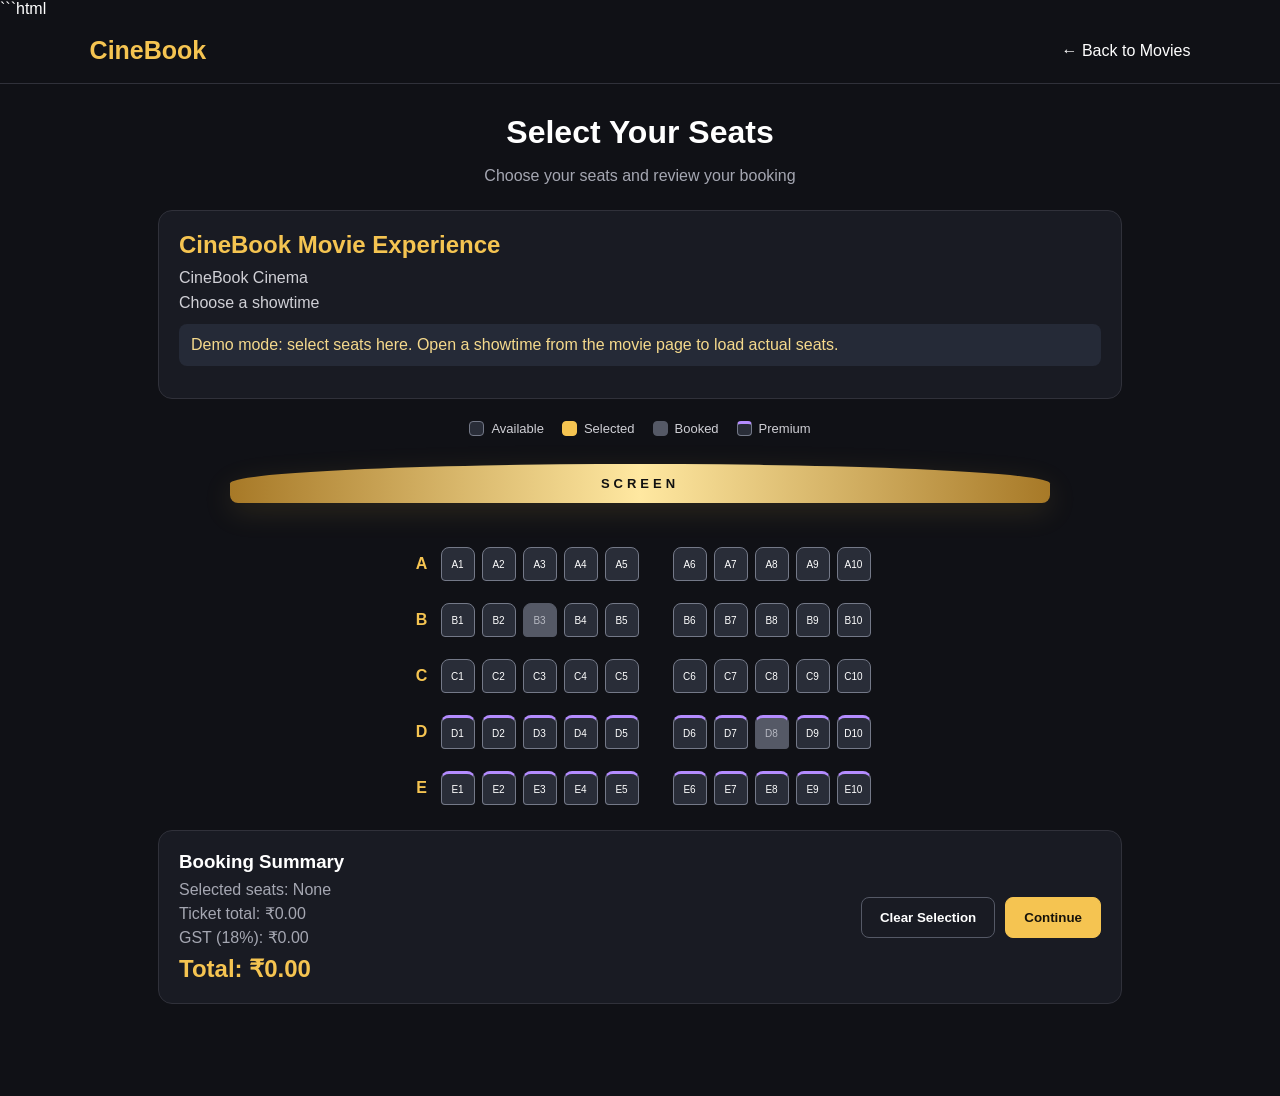
<file: templates/seat.html>
```html
<!DOCTYPE html>
<html lang="en">
<head>
<meta charset="UTF-8">
<meta name="viewport" content="width=device-width, initial-scale=1.0">
<title>CineBook | Select Seats</title>

<style>
* { box-sizing: border-box; }

:root {
  --gold: #f5c451;
  --bg: #101116;
  --panel: #191b23;
  --muted: #a5a7b2;
  --available: #292d38;
  --selected: #f5c451;
  --booked: #555966;
}

body {
  margin: 0;
  font-family: Arial, sans-serif;
  background: var(--bg);
  color: #fff;
}

header {
  padding: 18px 7%;
  border-bottom: 1px solid #30313a;
  display: flex;
  justify-content: space-between;
  align-items: center;
}

.logo {
  font-size: 25px;
  font-weight: bold;
  color: var(--gold);
}

header a {
  color: white;
  text-decoration: none;
}

main {
  max-width: 1000px;
  margin: 30px auto;
  padding: 0 18px 40px;
}

h1 {
  text-align: center;
  margin-bottom: 8px;
}

.subtitle {
  text-align: center;
  color: var(--muted);
  margin-bottom: 25px;
}

.show-card, .booking-card {
  background: var(--panel);
  border: 1px solid #30313a;
  border-radius: 14px;
  padding: 20px;
  margin-bottom: 22px;
}

.show-card h2 {
  margin: 0 0 10px;
  color: var(--gold);
}

.show-card p {
  margin: 7px 0;
  color: #d0d0d6;
}

.message {
  padding: 12px;
  border-radius: 8px;
  background: #252a37;
  color: #f5d98c;
  margin: 12px 0;
  display: none;
  overflow-wrap: anywhere;
}

.legend {
  display: flex;
  gap: 18px;
  justify-content: center;
  flex-wrap: wrap;
  margin: 22px 0;
  color: #d0d0d6;
  font-size: 13px;
}

.legend span {
  display: flex;
  align-items: center;
  gap: 7px;
}

.dot {
  width: 15px;
  height: 15px;
  display: inline-block;
  border-radius: 4px;
  background: var(--available);
  border: 1px solid #737887;
}

.dot.selected { background: var(--gold); border-color: var(--gold); }
.dot.booked { background: var(--booked); border-color: var(--booked); }

.screen {
  width: 85%;
  margin: 28px auto 36px;
  padding: 12px;
  text-align: center;
  color: #111;
  background: linear-gradient(90deg, #a77927, #ffe8a1, #a77927);
  border-radius: 50% 50% 8px 8px;
  font-weight: bold;
  letter-spacing: 4px;
  font-size: 13px;
  box-shadow: 0 8px 30px #f5c45120;
}

#seatMap {
  display: flex;
  flex-direction: column;
  gap: 22px;
  align-items: center;
  overflow-x: auto;
  padding: 8px 0 25px;
}

.seat-row {
  display: flex;
  align-items: center;
  justify-content: center;
  gap: 7px;
  min-width: max-content;
}

.row-label {
  width: 24px;
  text-align: center;
  color: var(--gold);
  font-weight: bold;
}

.seat {
  width: 34px;
  height: 34px;
  padding: 0;
  border: 1px solid #747988;
  border-radius: 8px 8px 4px 4px;
  background: var(--available);
  color: #fff;
  cursor: pointer;
  font-size: 10px;
  transition: 0.15s;
}

.seat:hover:not(:disabled) {
  border-color: var(--gold);
  transform: translateY(-2px);
}

.seat.selected {
  background: var(--selected);
  border-color: var(--selected);
  color: #17130a;
  font-weight: bold;
}

.seat.booked {
  background: var(--booked);
  border-color: var(--booked);
  color: #b7b9c2;
  cursor: not-allowed;
}

.seat.premium {
  border-top: 3px solid #b48cff;
}

.seat.selected.premium {
  border-top-color: #b48cff;
}

.seat-gap {
  width: 20px;
}

.booking-card {
  display: grid;
  grid-template-columns: 1fr auto;
  align-items: center;
  gap: 15px;
}

.booking-card h3 { margin: 0 0 8px; }
.booking-card p { margin: 5px 0; color: var(--muted); }

.total {
  color: var(--gold);
  font-size: 24px;
  font-weight: bold;
  margin-top: 8px;
}

.actions {
  display: flex;
  gap: 10px;
  flex-wrap: wrap;
}

button.action {
  padding: 12px 18px;
  border: 1px solid #555966;
  border-radius: 8px;
  cursor: pointer;
  font-weight: bold;
}

.clear {
  color: white;
  background: transparent;
}

.continue {
  color: #17130a;
  background: var(--gold);
  border-color: var(--gold) !important;
}

button.action:disabled {
  opacity: .45;
  cursor: not-allowed;
}

@media (max-width: 550px) {
  header { padding: 16px; }
  main { padding: 0 10px 25px; }
  .booking-card { grid-template-columns: 1fr; }
  .seat { width: 29px; height: 31px; font-size: 9px; }
  .seat-row { gap: 4px; }
  .seat-gap { width: 8px; }
  .screen { width: 95%; }
}
</style>
</head>

<body>

<header>
  <div class="logo">CineBook</div>
  <a href="index.html">← Back to Movies</a>
</header>

<main>
  <h1>Select Your Seats</h1>
  <p class="subtitle">Choose your seats and review your booking</p>

  <section class="show-card">
    <h2 id="movieTitle">CineBook Movie Experience</h2>
    <p id="theatreName">CineBook Cinema</p>
    <p id="showDetails">Select your preferred seats</p>
    <div id="message" class="message" role="status"></div>
  </section>

  <div class="legend">
    <span><i class="dot"></i> Available</span>
    <span><i class="dot selected"></i> Selected</span>
    <span><i class="dot booked"></i> Booked</span>
    <span><i class="dot" style="border-top:3px solid #b48cff"></i> Premium</span>
  </div>

  <div class="screen">SCREEN</div>

  <div id="seatMap" aria-label="Seat selection"></div>

  <section class="booking-card">
    <div>
      <h3>Booking Summary</h3>
      <p id="selectedSeats">Selected seats: None</p>
      <p id="basePrice">Ticket total: ₹0.00</p>
      <p id="tax">GST (18%): ₹0.00</p>
      <div class="total" id="grandTotal">Total: ₹0.00</div>
    </div>

    <div class="actions">
      <button class="action clear" id="clearBtn">Clear Selection</button>
      <button class="action continue" id="continueBtn">Continue</button>
    </div>
  </section>
</main>

<script>
"use strict";

const API = "http://127.0.0.1:5000";
const params = new URLSearchParams(window.location.search);
const screeningId =
    params.get("screening_id") ||
    params.get("screeningId") ||
    params.get("id");
console.log("Current URL:", window.location.href);
console.log("Screening ID:", screeningId);

const movieTitle = document.getElementById("movieTitle");
const theatreName = document.getElementById("theatreName");
const showDetails = document.getElementById("showDetails");
const message = document.getElementById("message");
const seatMap = document.getElementById("seatMap");
const selectedSeats = document.getElementById("selectedSeats");
const basePrice = document.getElementById("basePrice");
const tax = document.getElementById("tax");
const grandTotal = document.getElementById("grandTotal");
const continueBtn = document.getElementById("continueBtn");

let seats = [];
let selected = new Map();
let demoMode = false;

movieTitle.textContent = params.get("movie") || "CineBook Movie Experience";
theatreName.textContent = params.get("theatre") || "CineBook Cinema";
showDetails.textContent = params.get("time") || "Choose a showtime";

function showMessage(text) {
  message.textContent = text;
  message.style.display = "block";
}

function hideMessage() {
  message.textContent = "";
  message.style.display = "none";
}

function makeDemoSeats() {
  const rows = [
    { name: "A", type: "Standard", price: 150 },
    { name: "B", type: "Standard", price: 150 },
    { name: "C", type: "Standard", price: 150 },
    { name: "D", type: "Premium", price: 220 },
    { name: "E", type: "Premium", price: 220 }
  ];

  return rows.flatMap((row, rowIndex) =>
    Array.from({ length: 10 }, (_, i) => {
      const number = i + 1;
      const label = row.name + number;
      const unavailable = label === "B3" || label === "D8";

      return {
        seat_id: rowIndex * 10 + number,
        seat_number: label,
        class: row.type,
        price: row.price,
        seat_status: unavailable ? "BOOKED" : "AVAILABLE"
      };
    })
  );
}

function isBooked(seat) {
  const status = String(
    seat.seat_status || seat.status || "AVAILABLE"
  ).toUpperCase();

  return ["BOOKED", "CONFIRMED", "UNAVAILABLE", "RESERVED"].includes(status);
}

function seatLabel(seat) {
  return String(seat.seat_number || seat.seat_name || seat.label || "");
}

function renderSeats() {
  seatMap.innerHTML = "";
  selected.clear();

  if (!seats.length) {
    seatMap.textContent = "No seats were returned by the server.";
    updateSummary();
    return;
  }

  // Group seats by their row letter, e.g. A1, A2, B1, B2.
  const groups = {};

  seats.forEach((seat, index) => {
    const label = seatLabel(seat);
    const match = label.match(/^([A-Za-z]+)/);
    const rowName = match ? match[1] : "Seats";

    if (!groups[rowName]) groups[rowName] = [];
    groups[rowName].push({ ...seat, _index: index });
  });

  Object.keys(groups).sort().forEach(rowName => {
    const row = document.createElement("div");
    row.className = "seat-row";

    const label = document.createElement("span");
    label.className = "row-label";
    label.textContent = rowName;
    row.appendChild(label);

    groups[rowName].forEach((seat, index) => {
      // Add an aisle in the middle.
      if (index === Math.ceil(groups[rowName].length / 2)) {
        const gap = document.createElement("span");
        gap.className = "seat-gap";
        row.appendChild(gap);
      }

      const btn = document.createElement("button");
      const name = seatLabel(seat);
      const booked = isBooked(seat);
      const premium = String(seat.class || seat.seat_class || "")
        .toLowerCase().includes("premium");

      btn.type = "button";
      btn.className = "seat" + (premium ? " premium" : "");
      btn.textContent = name;
      btn.title = name + " — ₹" + Number(seat.price || 150);

      if (booked) {
        btn.classList.add("booked");
        btn.disabled = true;
        btn.title += " (Booked)";
      } else {
        btn.addEventListener("click", () => {
          if (selected.has(seat._index)) {
            selected.delete(seat._index);
            btn.classList.remove("selected");
          } else {
            if (selected.size >= 6) {
              showMessage("You can select a maximum of 6 seats.");
              return;
            }

            hideMessage();
            selected.set(seat._index, seat);
            btn.classList.add("selected");
          }

          updateSummary();
        });
      }

      row.appendChild(btn);
    });

    seatMap.appendChild(row);
  });

  updateSummary();
}

function updateSummary() {
  const chosen = [...selected.values()];
  const labels = chosen.map(seatLabel);
  const subtotal = chosen.reduce(
    (sum, seat) => sum + Number(seat.price || 150), 0
  );
  const gst = subtotal * 0.18;

  selectedSeats.textContent = "Selected seats: " + (labels.join(", ") || "None");
  basePrice.textContent = "Ticket total: ₹" + subtotal.toFixed(2);
  tax.textContent = "GST (18%): ₹" + gst.toFixed(2);
  grandTotal.textContent = "Total: ₹" + (subtotal + gst).toFixed(2);
}

async function loadShowDetails() {
  if (!screeningId) return;

  try {
    const response = await fetch(API + "/screenings");
    if (!response.ok) return;

    const data = await response.json();
    const screenings = Array.isArray(data) ? data : (data.screenings || []);

    const show = screenings.find(item =>
      String(item.screening_id ?? item.Screening_ID ?? item.id) === screeningId
    );

    if (!show) return;

    movieTitle.textContent =
      params.get("movie") ||
      show.movie_title || show.movie_name || show.title ||
      movieTitle.textContent;

    theatreName.textContent =
      params.get("theatre") ||
      show.theatre_name || show.theatre ||
      theatreName.textContent;

    showDetails.textContent =
      params.get("time") ||
      show.show_time || show.screening_time ||
      showDetails.textContent;
  } catch (error) {
    console.warn("Could not load show details:", error);
  }
}

async function loadSeats() {
  if (!screeningId || !/^\d+$/.test(screeningId)) {
    demoMode = true;
    seats = makeDemoSeats();
    renderSeats();
    showMessage("Demo mode: select seats here. Open a showtime from the movie page to load actual seats.");
    return;
  }

  try {
    const response = await fetch(
      API + "/seats?screening_id=" + encodeURIComponent(screeningId)
    );

    if (!response.ok) {
      throw new Error("Seats API returned HTTP " + response.status);
    }

    const data = await response.json();
    const actualSeats = Array.isArray(data) ? data : (data.seats || []);

    if (!actualSeats.length) {
      throw new Error("The API returned no seats for this screening.");
    }

    demoMode = false;
    seats = actualSeats;
    renderSeats();
    hideMessage();
  } catch (error) {
    console.error("Could not load actual seats:", error);
    demoMode = true;
    seats = makeDemoSeats();
    renderSeats();
    showMessage("API connection failed. Demo seats are displayed so the page remains usable. " + error.message);
  }
}

document.getElementById("clearBtn").addEventListener("click", () => {
  selected.clear();
  renderSeats();
  hideMessage();
});

continueBtn.addEventListener("click", () => {
  if (selected.size === 0) {
    showMessage("Please select at least one available seat.");
    return;
  }

  if (demoMode || !screeningId) {
    showMessage("These are demo seats. Select a real showtime from the movie page before proceeding with a booking.");
    return;
  }

  const booking = {
    screening_id: Number(screeningId),
    seats: [...selected.values()].map(seat => ({
      seat_id: seat.seat_id,
      seat_number: seatLabel(seat),
      price: Number(seat.price || 150)
    })),
    subtotal: [...selected.values()].reduce(
      (sum, seat) => sum + Number(seat.price || 150), 0
    )
  };

  // Temporary hand-off only. This does not create an Oracle booking.
  sessionStorage.setItem("cinebook_pending_booking", JSON.stringify(booking));

  showMessage("Seats selected successfully. Booking details are ready for the next step.");
  console.log("Pending booking:", booking);
});

loadShowDetails();
loadSeats();
</script>

</body>
</html>
</file>
